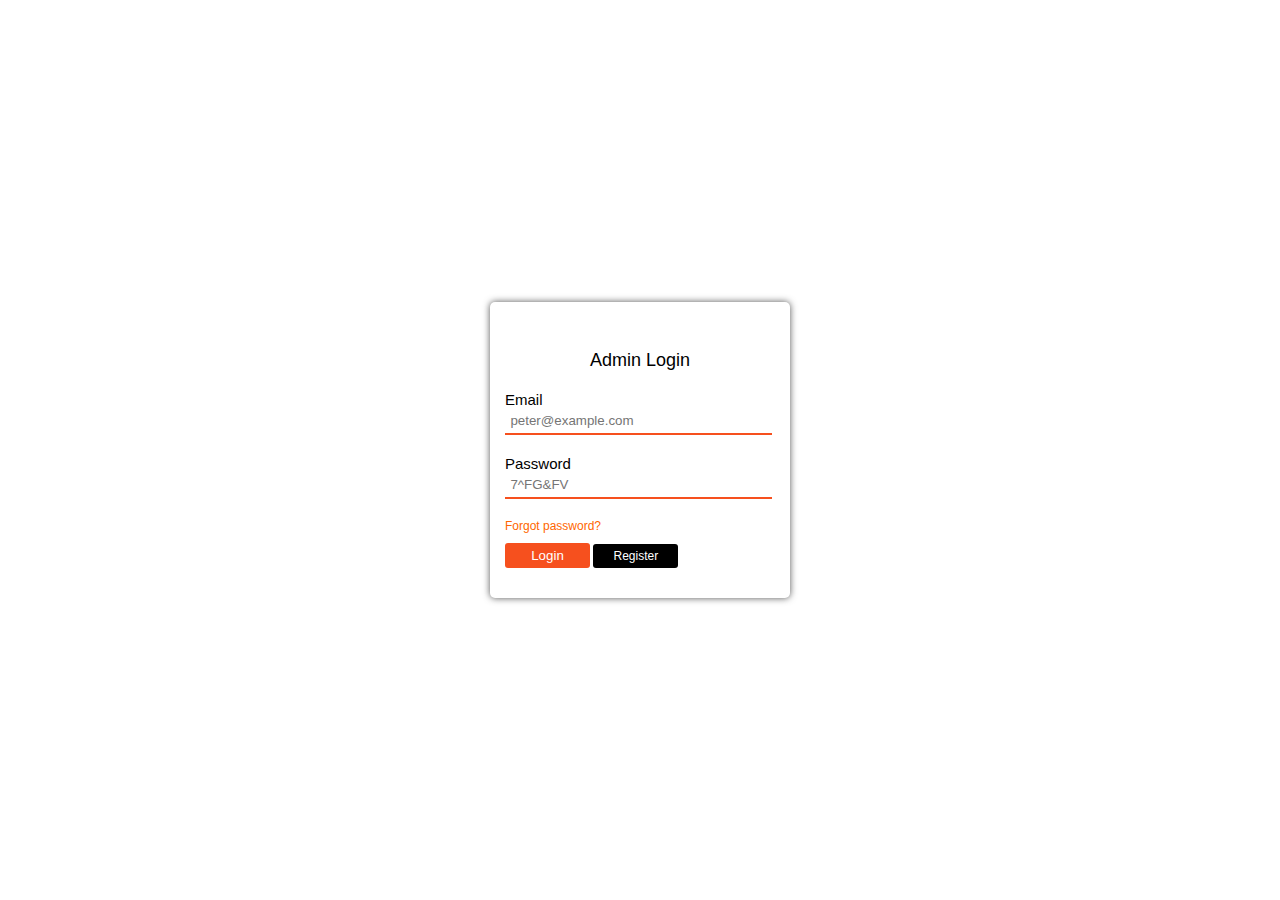
<file: index.html>
<!DOCTYPE html>
<html lang="en" dir="ltr">
    <head>
        <meta charset="utf-8">
        <meta name="viewport" content="width=device-width, initial-scale=1.0">
        <title>Team-229</title>
        <link rel="stylesheet" type="text/css" href="css/login.css">
        <link rel="stylesheet" type="text/css" href="css/main.css">
        <script src="js/jquery.js"></script>
        <script src="js/main.js"></script>
    </head>
    <body>
        <div class="boxlayout boxshadow">
            <div>
                <form method="post" action="">
                    <p>Admin Login</p>
                    <label>Email</label>
                    <input type="text" name="email" placeholder="peter@example.com" />
                    <label>Password</label>
                    <input type="password" name="password" placeholder="7^FG&FV" />
                    <a href="#">Forgot password?</a><br />
                    <button type="submit" name="login">Login</button>
                    <a class="link_alt" href="createaccount.html">Register</a>
                    <p class="error" style="display: none; clear: both;"></p>
                </form>
            </div>
        </div>
    </body>
</html>
</file>
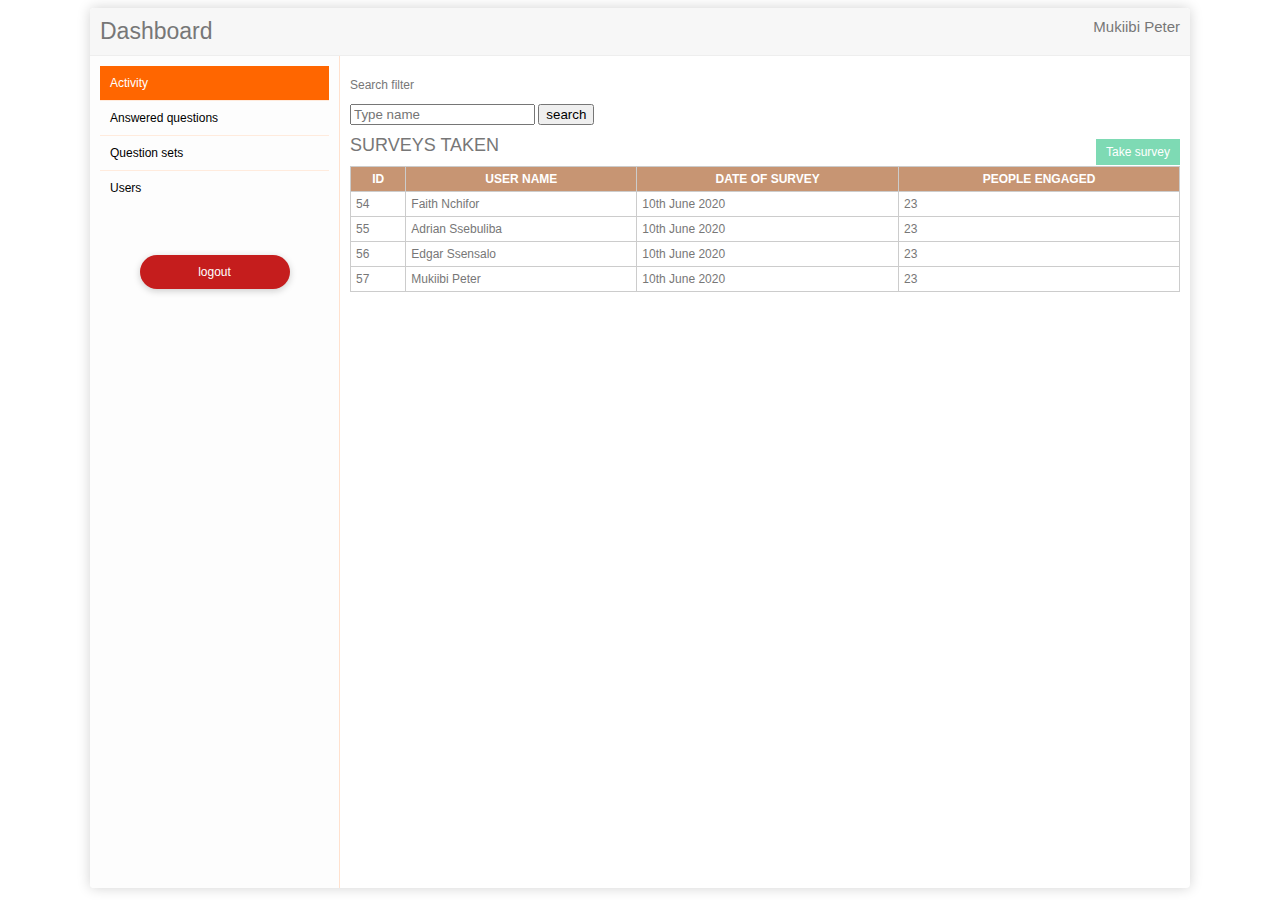
<file: activities.html>
<!DOCTYPE html>
<html lang="en" dir="ltr">
    <head>
        <meta charset="utf-8">
        <meta name="viewport" content="width=device-width, initial-scale=1.0">
        <title>Team-229</title>
        <link rel="stylesheet" type="text/css" href="css/login.css">
        <link rel="stylesheet" type="text/css" href="css/main.css">
        <link rel="stylesheet" type="text/css" href="css/user.css">
        <script src="js/jquery.js"></script>
        <script src="js/main.js"></script>
        <script src="js/users.js"></script>
    </head>
    <body>
        <div class="user_container">
            <div class="mg10 ca">
                <div class="topbar ca">
                    <p>Dashboard</p>
                    <p>Mukiibi Peter</p>
                </div>
                <nav class="nav">
                    <div>
                        <a href="activities.html" style="background: #ff6600;color: #fff;">Activity</a>
                        <a href="answered.html">Answered questions</a>
                        <a href="questions.html">Question sets</a>
                        <a href="users.html">Users</a>
                        <a href="index.html">logout</a>
                    </div>
                </nav>
                <section class="r">
                    <div>
                        <div class="searchbar">
                            <p>Search filter</p>
                            <div class="ca">
                                <input type="text" placeholder="Type name" />
                                <button>search</button>
                            </div>
                        </div>
                        <p class="ph1">SURVEYS TAKEN</p>
                        <a href="takesurvey.html" class="survey">Take survey</a>
                        <!-- search results table -->
                        <table cellpadding="0" cellspacing="0">
                            <tr>
                                <th>ID</th>
                                <th>USER NAME</th>
                                <th>DATE OF SURVEY</th>
                                <th>PEOPLE ENGAGED</th>
                            </tr>
                            <tr>
                                <td>54</td>
                                <td>Faith Nchifor</td>
                                <td>10th June 2020</td>
                                <td>23</td>
                            </tr>
                            <tr>
                                <td>55</td>
                                <td>Adrian Ssebuliba</td>
                                <td>10th June 2020</td>
                                <td>23</td>
                            </tr>
                            <tr>
                                <td>56</td>
                                <td>Edgar Ssensalo</td>
                                <td>10th June 2020</td>
                                <td>23</td>
                            </tr>
                            <tr>
                                <td>57</td>
                                <td>Mukiibi Peter</td>
                                <td>10th June 2020</td>
                                <td>23</td>
                            </tr>
                        </table>
                        <!-- end of results -->
                    </div>
                </section>
            </div>
        </div>
    </body>
</html>
</file>
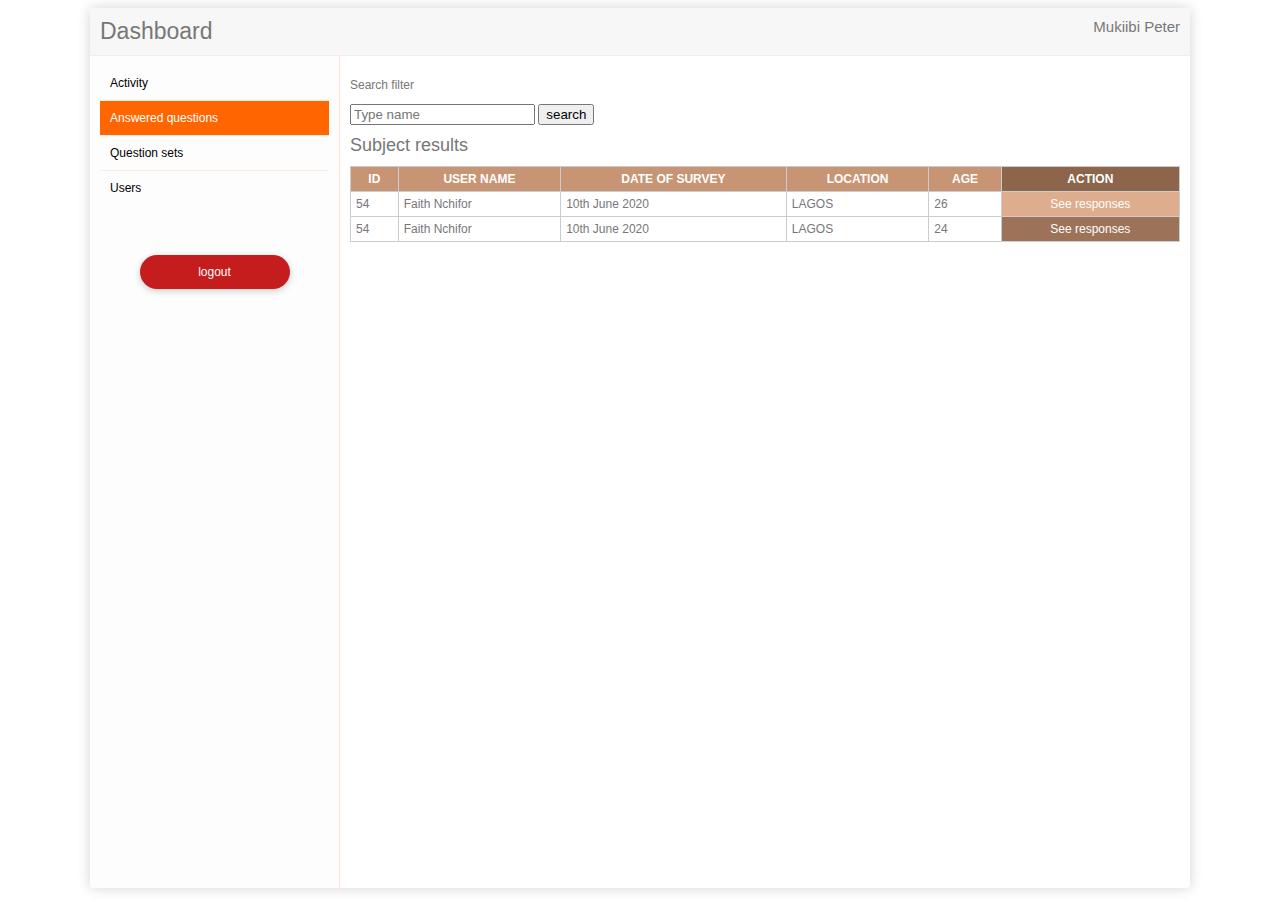
<file: answered.html>
<!DOCTYPE html>
<html lang="en" dir="ltr">
    <head>
        <meta charset="utf-8">
        <meta name="viewport" content="width=device-width, initial-scale=1.0">
        <title>Team-229</title>
        <link rel="stylesheet" type="text/css" href="css/login.css">
        <link rel="stylesheet" type="text/css" href="css/main.css">
        <link rel="stylesheet" type="text/css" href="css/user.css">
        <script src="js/jquery.js"></script>
        <script src="js/users.js"></script>
    </head>
    <body>
        <div class="user_container">
            <div class="mg10 ca">
                <div class="topbar ca">
                    <p>Dashboard</p>
                    <p>Mukiibi Peter</p>
                </div>
                <nav class="nav">
                    <div>
                        <a href="activities.html">Activity</a>
                        <a href="answered.html" style="background: #ff6600;color: #fff;">Answered questions</a>
                        <a href="questions.html">Question sets</a>
                        <a href="users.html">Users</a>
                        <a href="index.html">logout</a>
                    </div>
                </nav>
                <section class="r">
                    <div>
                        <div class="searchbar">
                            <p>Search filter</p>
                            <div class="ca">
                                <input type="text" placeholder="Type name" />
                                <button>search</button>
                            </div>
                        </div>
                        <!-- search results table -->
                        <p class="ph1">Subject results</p>
                        <table cellpadding="0" cellspacing="0">
                            <tr>
                                <th>ID</th>
                                <th>USER NAME</th>
                                <th>DATE OF SURVEY</th>
                                <th>LOCATION</th>
                                <th>AGE</th>
                                <th style="background: #8c654b;">ACTION</th>
                            </tr>
                            <tr>
                                <td>54</td>
                                <td>Faith Nchifor</td>
                                <td>10th June 2020</td>
                                <td>LAGOS</td>
                                <td>26</td>
                                <td><a href="responses.html" class="responses">See responses</a></td>
                            </tr>
                            <tr>
                                <td>54</td>
                                <td>Faith Nchifor</td>
                                <td>10th June 2020</td>
                                <td>LAGOS</td>
                                <td>24</td>
                                <td><a href="responses.html" class="responses">See responses</a></td>
                            </tr>
                        </table>
                        <!-- end of list -->
                    </div>
                </section>
            </div>
        </div>
    </body>
</html>
</file>
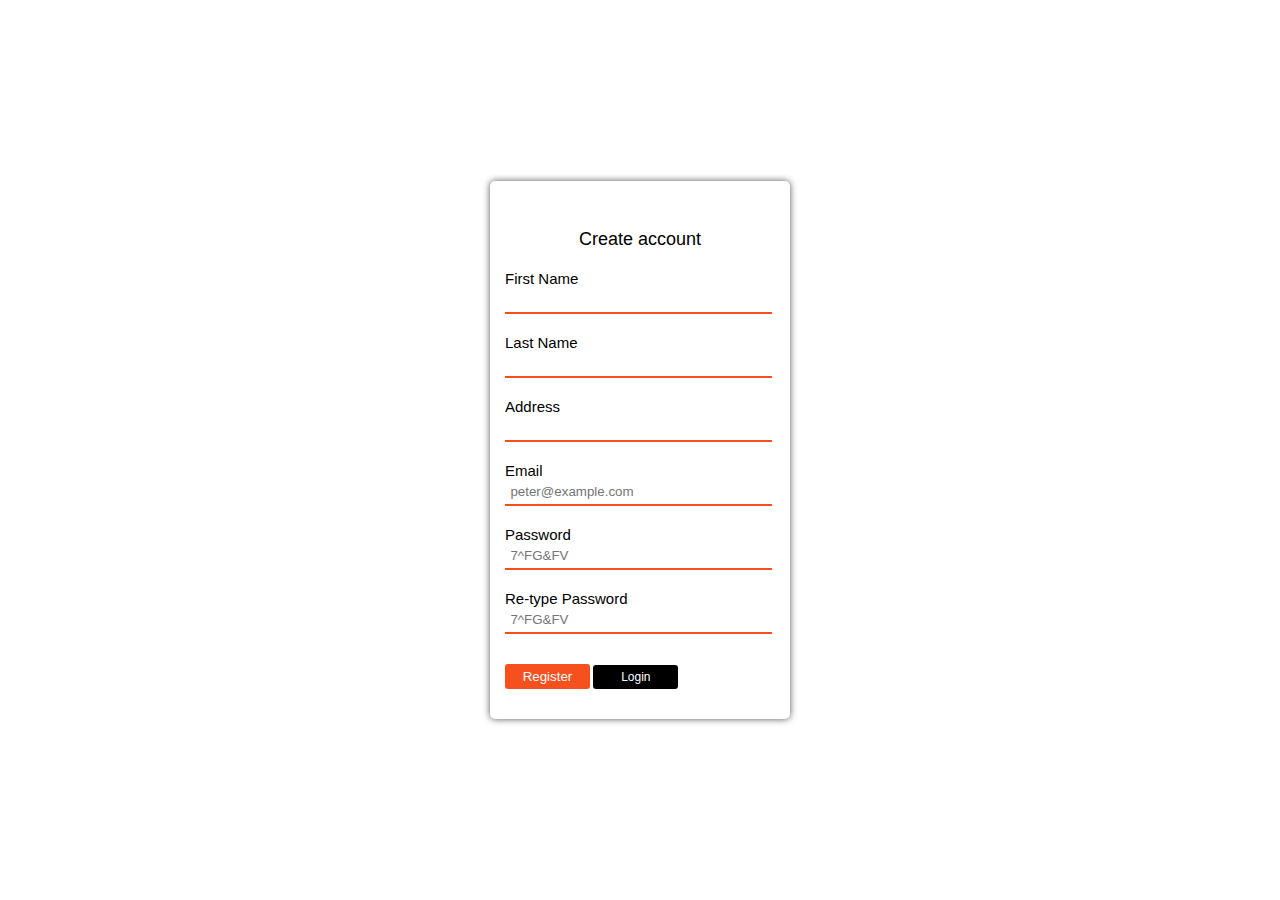
<file: createaccount.html>
<!DOCTYPE html>
<html lang="en" dir="ltr">
    <head>
        <meta charset="utf-8">
        <meta name="viewport" content="width=device-width, initial-scale=1.0">
        <title>Team-229</title>
        <link rel="stylesheet" type="text/css" href="https://buildforsdg.github.io/Frontend229/css/login.css">
        <link rel="stylesheet" type="text/css" href="https://buildforsdg.github.io/Frontend229/css/main.css">
        <script src="https://buildforsdg.github.io/Frontend229/js/jquery.js"></script>
        <script src="https://buildforsdg.github.io/Frontend229/js/main.js"></script>
    </head>
    <body>
        <div class="boxlayout boxshadow">
            <div>
                <form method="post" action="">
                    <p>Create account</p>
                    <label>First Name</label>
                    <input type="text" name="fname" />
                    <label>Last Name</label>
                    <input type="text" name="lname" />
                    <label>Address</label>
                    <input type="text" name="address" />
                    <label>Email</label>
                    <input type="text" name="email" placeholder="peter@example.com" />
                    <label>Password</label>
                    <input type="password" name="pass1" placeholder="7^FG&FV" />
                    <label>Re-type Password</label>
                    <input type="password" name="pass2" placeholder="7^FG&FV" />
                    <button type="submit" name="login">Register</button>
                    <a class="link_alt" href="index.html">Login</a>
                    <p class="error" style="display: none; clear: both;"></p>
                </form>
            </div>
        </div>
    </body>
</html>
</file>
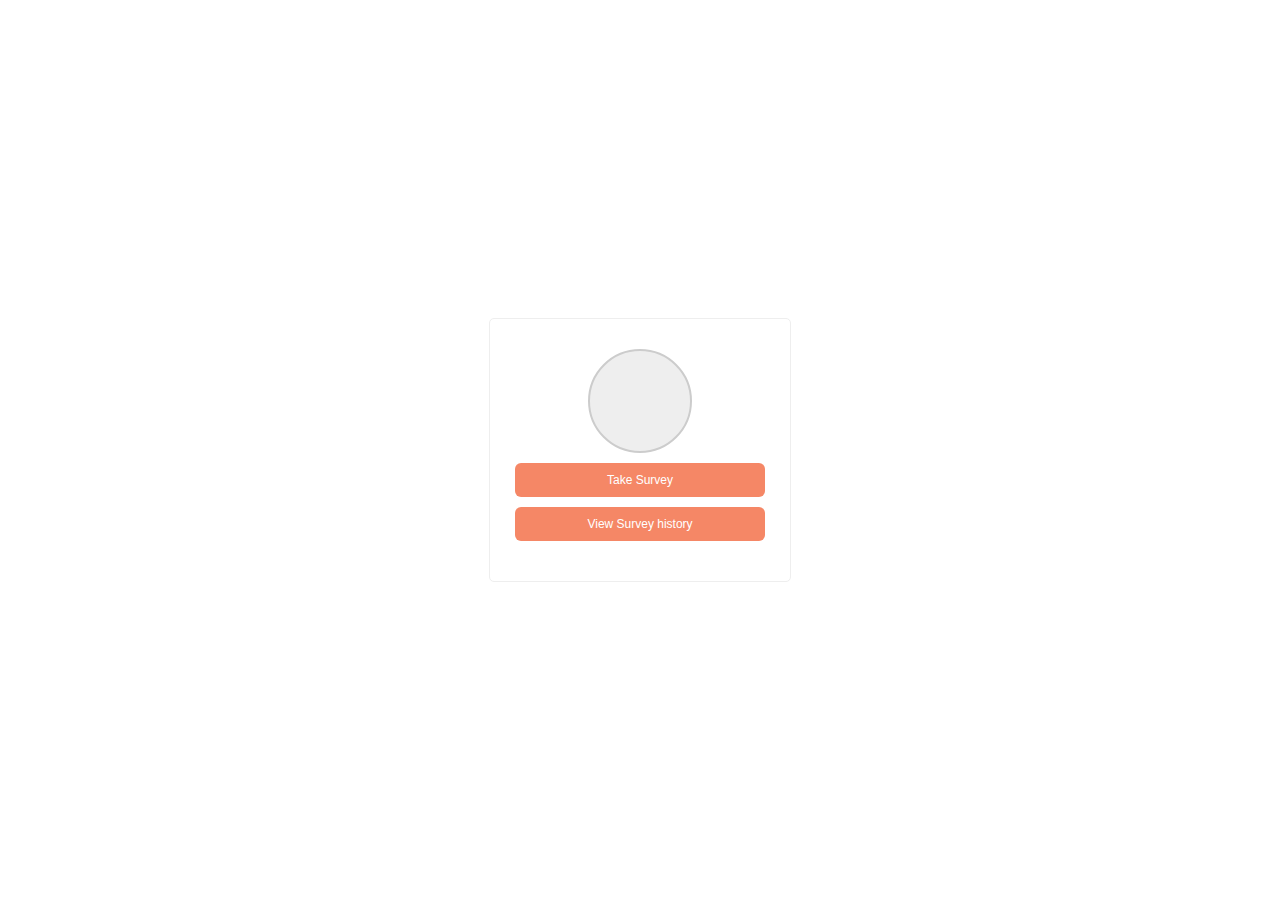
<file: home.html>
<!DOCTYPE html>
<html lang="en" dir="ltr">
    <head>
        <meta charset="utf-8">
        <meta name="viewport" content="width=device-width, initial-scale=1.0">
        <title>Team-229</title>
        <link rel="stylesheet" type="text/css" href="https://buildforsdg.github.io/Frontend229/css/login.css">
        <link rel="stylesheet" type="text/css" href="https://buildforsdg.github.io/Frontend229/css/main.css">
        <script src="https://buildforsdg.github.io/Frontend229/js/jquery.js"></script>
        <script src="https://buildforsdg.github.io/Frontend229/js/main.js"></script>
    </head>
    <body>
        <div class="boxlayout boxborder">
            <div>
                <div class="logo_section"></div>
                <div class="bigButton"><a href="takesurvey.html">Take Survey</a></div>
                <div class="bigButton"><a href="home.php?survey">View Survey history</a></div>
            </div>
        </div>
    </body>
</html>
</file>
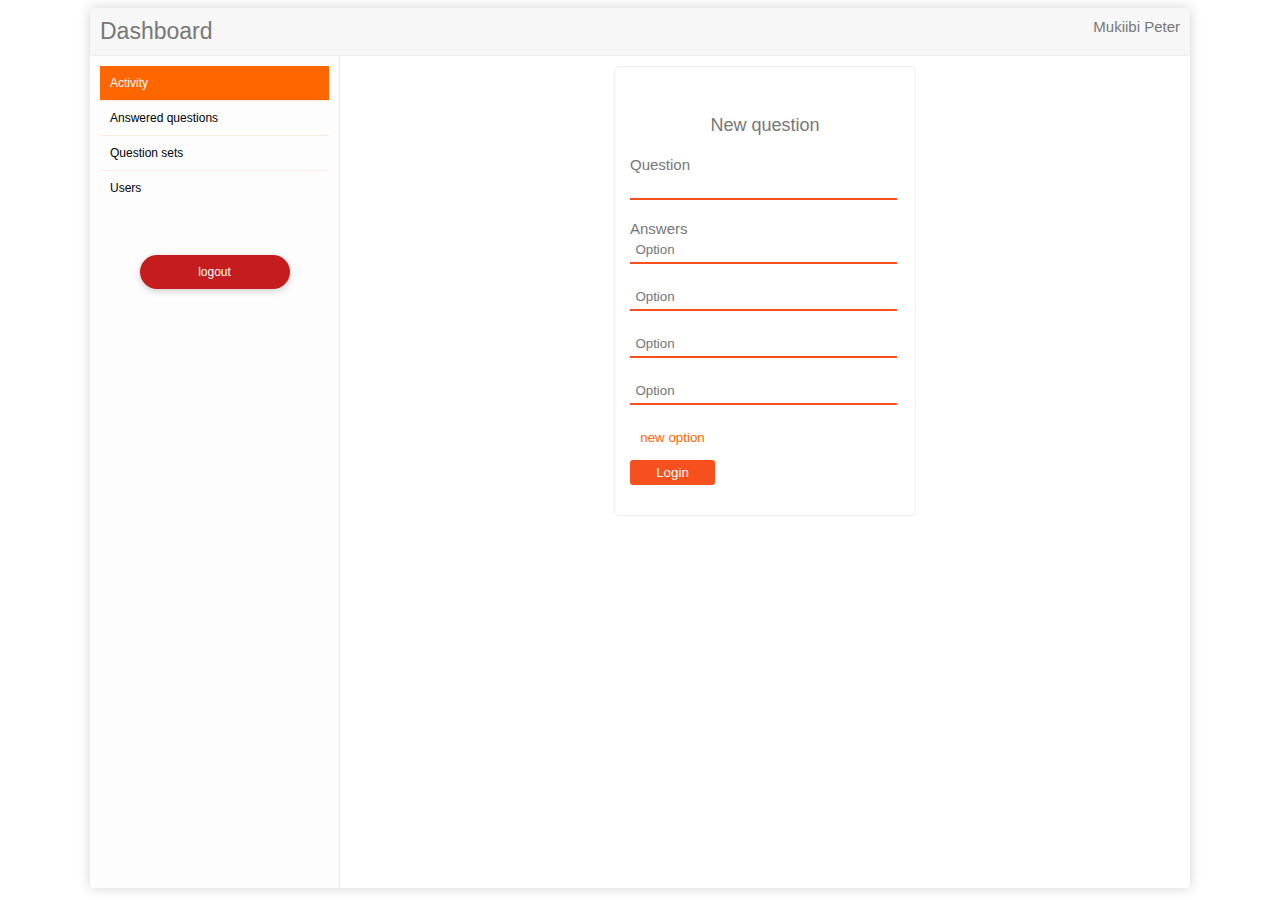
<file: newquestion.html>
<!DOCTYPE html>
<html lang="en" dir="ltr">
    <head>
        <meta charset="utf-8">
        <meta name="viewport" content="width=device-width, initial-scale=1.0">
        <title>Team-229</title>
        <link rel="stylesheet" type="text/css" href="css/login.css">
        <link rel="stylesheet" type="text/css" href="css/main.css">
        <link rel="stylesheet" type="text/css" href="css/user.css">
        <script src="js/jquery.js"></script>
        <script src="js/users.js"></script>
    </head>
    <body>
        <div class="user_container">
            <div class="mg10 ca">
                <div class="topbar ca">
                    <p>Dashboard</p>
                    <p>Mukiibi Peter</p>
                </div>
                <nav class="nav">
                    <div>
                        <a href="activities.html" style="background: #ff6600;color: #fff;">Activity</a>
                        <a href="answered.html">Answered questions</a>
                        <a href="questions.html">Question sets</a>
                        <a href="users.html">Users</a>
                        <a href="index.html">logout</a>
                    </div>
                </nav>
                <section class="r">
                    <div>
                        <div class="boxlayout boxborder">
                            <div>
                                <!-- this form will be used to record questions that will appear on the questioniare -->
                                <form method="post" action="activities.html">
                                    <p>New question</p>
                                    <label>Question</label>
                                    <input type="text" />
                                    <label>Answers</label>
                                    <input type="text" placeholder="Option" />
                                    <input type="text" placeholder="Option" />
                                    <input type="text" placeholder="Option" />
                                    <input type="text" placeholder="Option" />
                                    <!-- this button will be used to add one field to the above options when clicked -->
                                    <button type="button" style="margin-top: 0px;background: #fff;color: #ff6600;">new option</button><br />
                                    <button type="submit" name="login">Login</button>
                                </form>
                            </div>
                        </div>
                    </div>
                </section>
            </div>
        </div>
    </body>
</html>
</file>
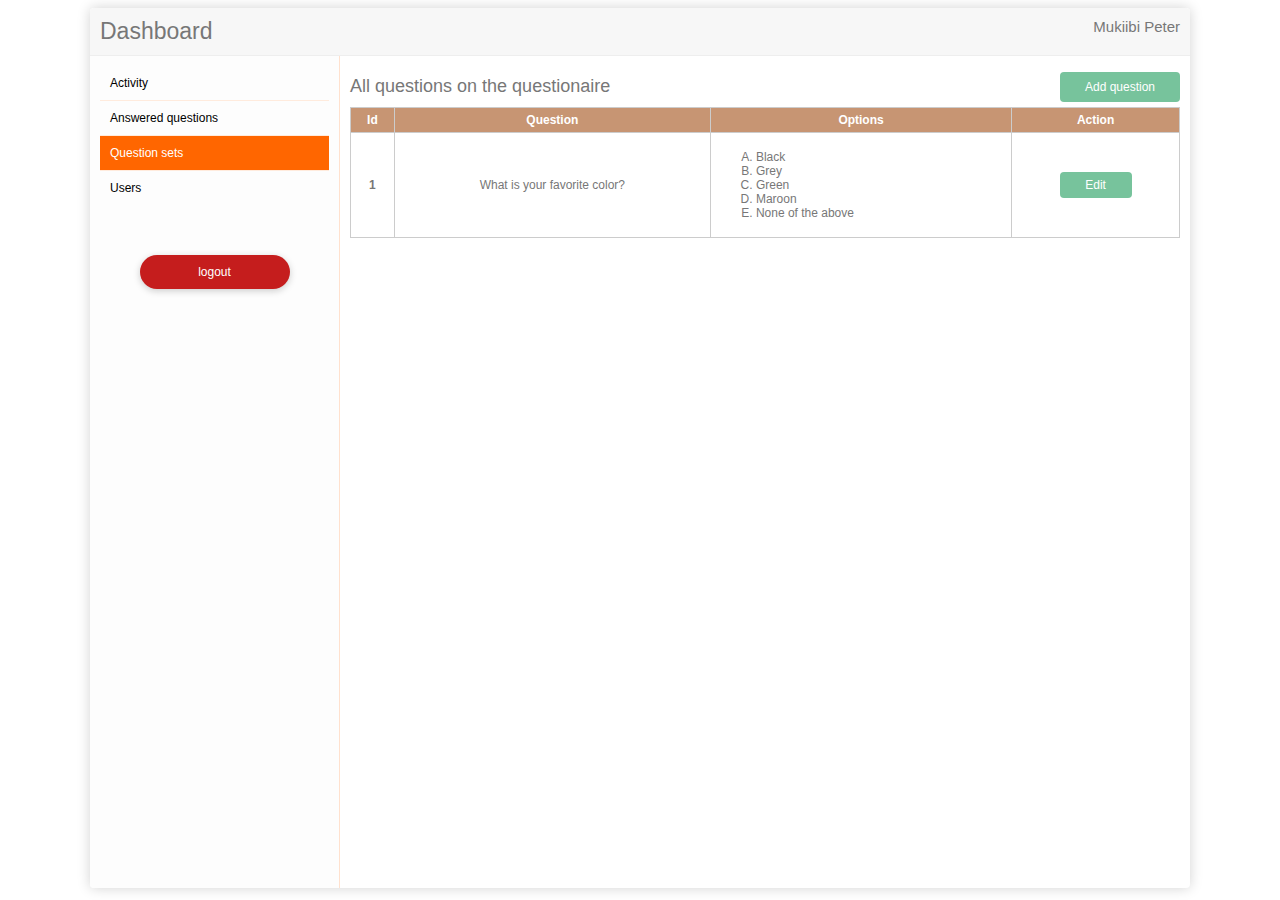
<file: questions.html>
<!DOCTYPE html>
<html lang="en" dir="ltr">
    <head>
        <meta charset="utf-8">
        <meta name="viewport" content="width=device-width, initial-scale=1.0">
        <title>Team-229</title>
        <link rel="stylesheet" type="text/css" href="css/login.css">
        <link rel="stylesheet" type="text/css" href="css/main.css">
        <link rel="stylesheet" type="text/css" href="css/user.css">
        <script src="js/jquery.js"></script>
        <script src="js/main.js"></script>
        <script src="js/users.js"></script>
    </head>
    <body>
        <div class="user_container">
            <div class="mg10 ca">
                <div class="topbar ca">
                    <p>Dashboard</p>
                    <p>Mukiibi Peter</p>
                </div>
                <nav class="nav">
                    <div>
                        <a href="activities.html">Activity</a>
                        <a href="answered.html">Answered questions</a>
                        <a href="questions.html" style="background: #ff6600;color: #fff;">Question sets</a>
                        <a href="users.html">Users</a>
                        <a href="index.html">logout</a>
                    </div>
                </nav>
                <section class="r">
                    <div>
                        <!-- This section will show all the queations as recorded by the administrator -->
                        <p class="ph1">All questions on the questionaire</p>
                        <a href="newquestion.html" class="newQuestion">Add question</a>
                        <table cellpadding="0" cellspacing="0">
                            <tr>
                                <th>Id</th>
                                <th>Question</th>
                                <th>Options</th>
                                <th>Action</th>
                            </tr>
                            <tr>
                                <td align="center"><strong>1</strong></td>
                                <td align="center">What is your favorite color?</td>
                                <td>
                                    <ol type="A">
                                        <li>Black</li>
                                        <li>Grey</li>
                                        <li>Green</li>
                                        <li>Maroon</li>
                                        <li>None of the above</li>
                                    </ol>
                                </td>
                                <td><a href="#" class="editbutton">Edit</a></td>
                            </tr>
                        </table>
                    </div>
                </section>
            </div>
        </div>
    </body>
</html>
</file>
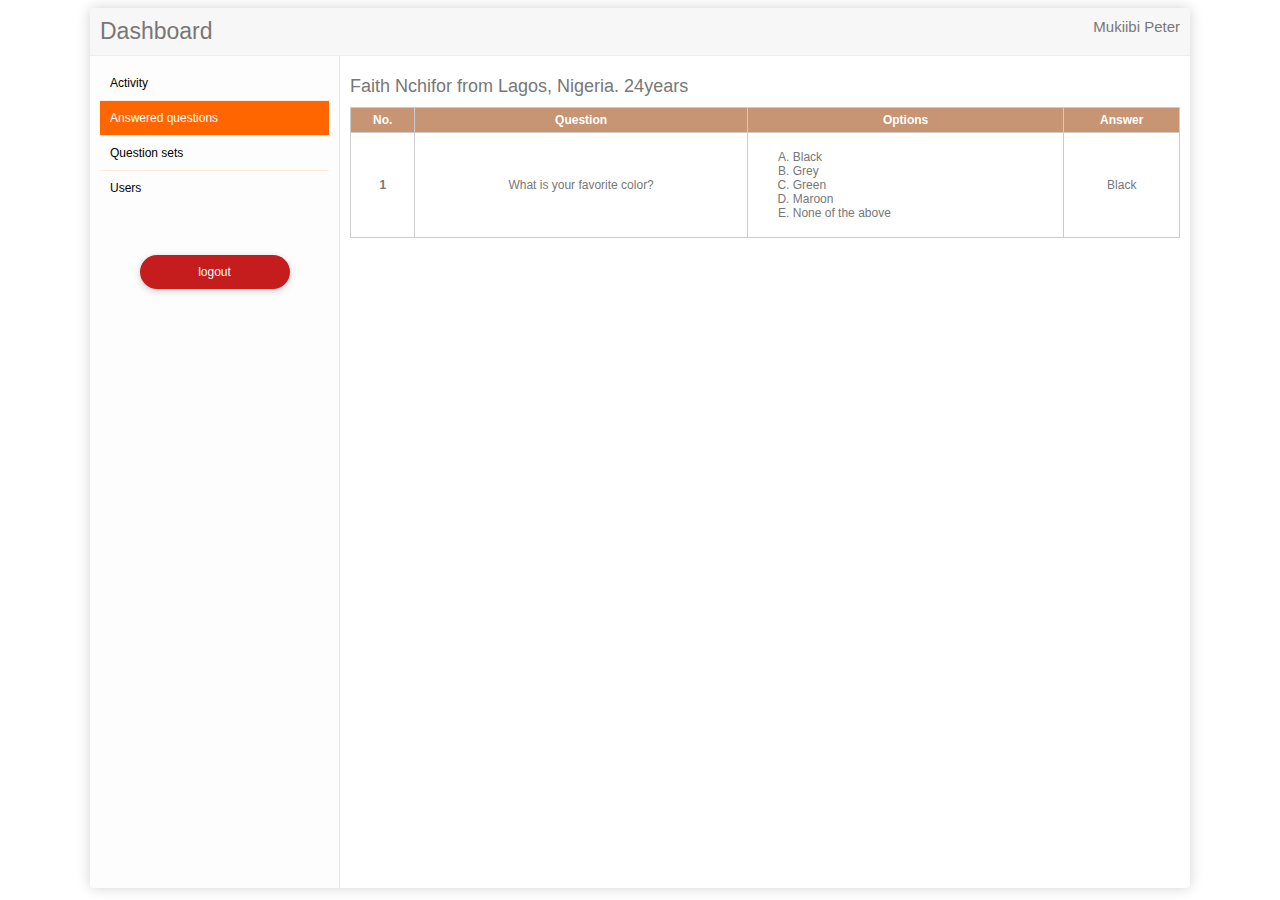
<file: responses.html>
<!DOCTYPE html>
<html lang="en" dir="ltr">
    <head>
        <meta charset="utf-8">
        <meta name="viewport" content="width=device-width, initial-scale=1.0">
        <title>Team-229</title>
        <link rel="stylesheet" type="text/css" href="css/login.css">
        <link rel="stylesheet" type="text/css" href="css/main.css">
        <link rel="stylesheet" type="text/css" href="css/user.css">
        <script src="js/jquery.js"></script>
        <script src="js/users.js"></script>
    </head>
    <body>
        <div class="user_container">
            <div class="mg10 ca">
                <div class="topbar ca">
                    <p>Dashboard</p>
                    <p>Mukiibi Peter</p>
                </div>
                <nav class="nav">
                    <div>
                        <a href="activities.html">Activity</a>
                        <a href="answered.html" style="background: #ff6600;color: #fff;">Answered questions</a>
                        <a href="questions.html">Question sets</a>
                        <a href="users.html">Users</a>
                        <a href="index.html">logout</a>
                    </div>
                </nav>
                <section class="r">
                    <div>
                        <!-- This section shows the questioned subject and their answers -->
                        <p class="ph1">Faith Nchifor from Lagos, Nigeria. 24years</p>
                        <table cellpadding="0" cellspacing="0">
                            <tr>
                                <th>No.</th>
                                <th>Question</th>
                                <th>Options</th>
                                <th>Answer</th>
                            </tr>
                            <tr>
                                <td align="center"><strong>1</strong></td>
                                <td align="center">What is your favorite color?</td>
                                <td>
                                    <ol type="A">
                                        <li>Black</li>
                                        <li>Grey</li>
                                        <li>Green</li>
                                        <li>Maroon</li>
                                        <li>None of the above</li>
                                    </ol>
                                </td>
                                <td align="center">Black</td>
                            </tr>
                        </table>
                    </div>
                </section>
            </div>
        </div>
    </body>
</html>
</file>
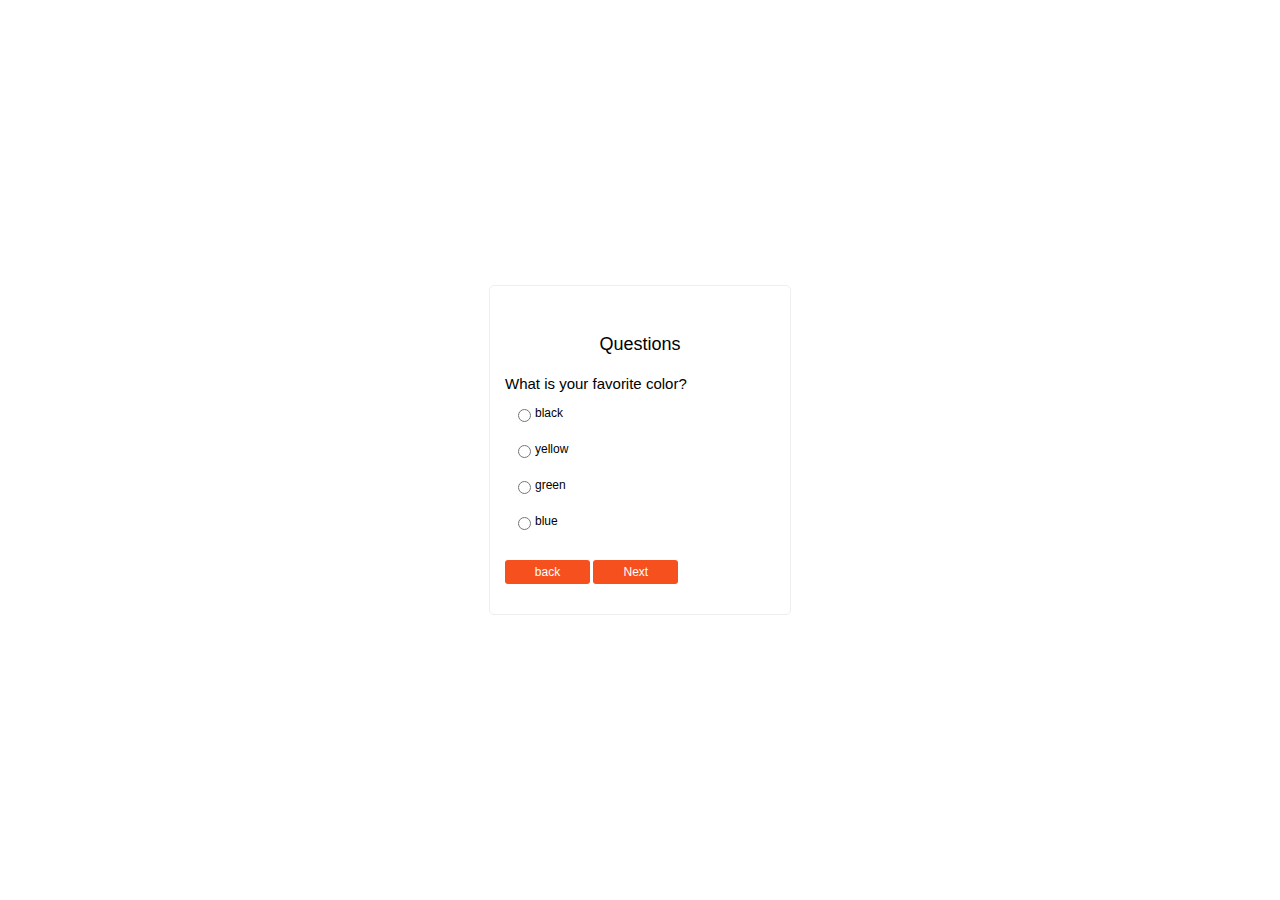
<file: takesurvey.html>
<!DOCTYPE html>
<html lang="en" dir="ltr">
    <head>
        <meta charset="utf-8">
        <title>Take survey</title>
        <link rel="stylesheet" type="text/css" href="https://buildforsdg.github.io/Frontend229/css/login.css">
        <link rel="stylesheet" type="text/css" href="https://buildforsdg.github.io/Frontend229/css/main.css">
        <script src="https://buildforsdg.github.io/Frontend229/js/jquery.js"></script>
        <script src="https://buildforsdg.github.io/Frontend229/js/main.js"></script>
    </head>
    <body>
        <div id="surveybox1" style="display: none;">
            <div>
                <p>Participant details</p>
                <label>First Name</label>
                <input type="text" name="fname" placeholder="e.g Edgar" />
                <label>Last Name</label>
                <input type="text" name="lname" placeholder="e.g Ssensalo" />
                <label>Age</label>
                <input type="number" name="age" placeholder="e.g 63" />
                <label>Gender</label>
                <select>
                    <option value="none">select gender</option>
                    <option value="M">Male</option>
                    <option value="F">Female</option>
                </select>
                <label>Remarks</label>
                <textarea placeholder="remarks"></textarea>
                <div class="dummyButton" onclick="$('#surveybox2')[0].className = 'boxlayout boxborder'; $('#surveybox2')[0].style.display = 'block'; $('#surveybox1')[0].style.display = 'none'; $('#surveybox1')[0].className = ''; box_position();">Next</div>
            </div>
        </div>
        <div class="boxlayout boxborder" id="surveybox2">
            <div>
                <p>Questions</p>
                <label>What is your favorite color?</label><br /><br />
                <div class="answuers">
                    <div>
                        <table cellpadding="0" cellspacing="0">
                            <tr>
                                <td style="width: 30px;"><input type="radio" name="question1" value="black" /></td>
                                <td style="vertical-align: baseline;">black</td>
                            </tr>
                            <tr>
                                <td style="width: 30px;"><input type="radio" name="question1" value="yellow" /></td>
                                <td style="vertical-align: baseline;">yellow</td>
                            </tr>
                            <tr>
                                <td style="width: 30px;"><input type="radio" name="question1" value="green" /></td>
                                <td style="vertical-align: baseline;">green</td>
                            </tr>
                            <tr>
                                <td style="width: 30px;"><input type="radio" name="question1" value="blue" /></td>
                                <td style="vertical-align: baseline;">blue</td>
                            </tr>
                        </table>
                    </div>
                </div>
                <div class="dummyButton" onclick="$('#surveybox1')[0].className = 'boxlayout boxborder'; $('#surveybox1')[0].style.display = 'block'; $('#surveybox2')[0].style.display = 'none'; $('#surveybox2')[0].className = ''; box_position();">back</div>
                <div class="dummyButton">Next</div>
            </div>
        </div>
    </body>
</html>
</file>
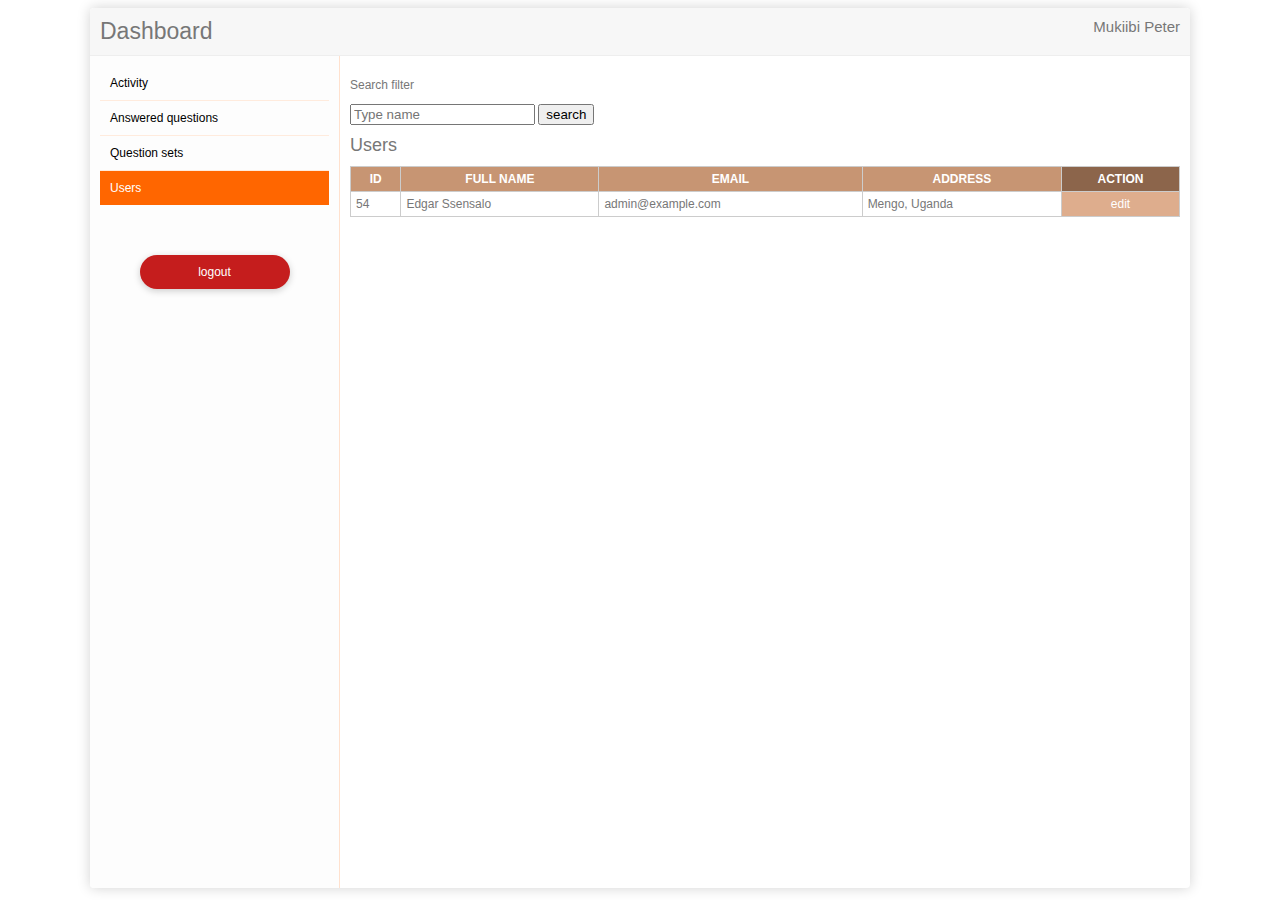
<file: users.html>
<!DOCTYPE html>
<html lang="en" dir="ltr">
    <head>
        <meta charset="utf-8">
        <meta name="viewport" content="width=device-width, initial-scale=1.0">
        <title>Team-229</title>
        <link rel="stylesheet" type="text/css" href="css/login.css">
        <link rel="stylesheet" type="text/css" href="css/main.css">
        <link rel="stylesheet" type="text/css" href="css/user.css">
        <script src="js/jquery.js"></script>
        <script src="js/users.js"></script>
    </head>
    <body>
        <div class="user_container">
            <div class="mg10 ca">
                <div class="topbar ca">
                    <p>Dashboard</p>
                    <p>Mukiibi Peter</p>
                </div>
                <nav class="nav">
                    <div>
                        <a href="activities.html">Activity</a>
                        <a href="answered.html">Answered questions</a>
                        <a href="questions.html">Question sets</a>
                        <a href="users.html" style="background: #ff6600;color: #fff;">Users</a>
                        <a href="index.html">logout</a>
                    </div>
                </nav>
                <section class="r">
                    <div>
                        <div class="searchbar">
                            <p>Search filter</p>
                            <div class="ca">
                                <input type="text" placeholder="Type name" />
                                <button>search</button>
                            </div>
                        </div>
                        <!-- Here's a list of users who signed up -->
                        <p class="ph1">Users</p>
                        <table cellpadding="0" cellspacing="0">
                            <tr>
                                <th>ID</th>
                                <th>FULL NAME</th>
                                <th>EMAIL</th>
                                <th>ADDRESS</th>
                                <th style="background: #8c654b;">ACTION</th>
                            </tr>
                            <tr>
                                <td>54</td>
                                <td>Edgar Ssensalo</td>
                                <td>admin@example.com</td>
                                <td>Mengo, Uganda</td>
                                <td><a href="#" class="edituser">edit</a></td>
                            </tr>
                        </table>
                    </div>
                </section>
            </div>
        </div>
    </body>
</html>
</file>
<file: css/login.css>
.boxlayout{
    max-width: 300px;
    margin: 0px auto;
    overflow: hidden;
    border-radius: 5px;
}
.boxshadow{
    box-shadow: 0px 0px 7px #555;
}
.boxborder{
    border: 1px solid #eee;
}
.boxlayout > div{
    margin: 10px;
    padding: 20px 5px;
}
.boxlayout > div p:nth-child(1){
    font-size: 18px;
    text-align: center;
    margin-bottom: 20px;
}
.boxlayout > div p.error{
    color: #f00;
    padding: 7px 0px;
}
.boxlayout > div label{
    font-size: 15px;
    /* margin: 5px 0px; */
}
.boxlayout > div input, .boxlayout > div select, .boxlayout > div textarea{
    resize: none;
    border: none;
    border-bottom: 2px solid #f6501e;
    color: #000;
    padding: 5px 2%;
    width: 95%;
    cursor: pointer;
    margin-bottom: 20px;
}
.boxlayout > div textarea{
    border: 1px solid #ffab91;
    border-radius: 4px;
    height: 54px;
}
.boxlayout > div button, .link_alt, .dummyButton{
    background: #f6501e;
    color: #fff;
    display: inline-block;
    padding: 5px 0px;
    width: 85px;
    cursor: pointer;
    border: none;
    margin-top: 10px;
    border-radius: 3px;
    text-align: center;
}
.link_alt{
    background: #000;
}
</file>
<file: css/main.css>
*{
    font-family: sans-serif;
    outline: none;
    transition: 0.3s all;
}
body, html{
    font-size: 12px;
}
a{
    color: #ff6600;
    text-decoration: none;
}
.bigButton{
    margin: 10px;
}
.logo_section{
    border-radius: 100px;
    width: 100px;
    height: 100px;
    background: #eee;
    border: 2px solid #ccc;
    margin: 0px auto;
}
.bigButton a{
    color: #fff;
    background: #f58766;
    text-align: center;
    display: block;
    padding: 10px;
    border-radius: 6px;
    transition: 1s;
}
.bigButton a:hover{
    background: #000;
    transform: scale(1.1);
    transition: .1s;
}
.survey_slidemaster{
    border: 1px solid #000;
    max-width: 500px;
    margin: 0px auto;
}
</file>
<file: css/user.css>
nav.nav{
    float: left;
    width: 250px;
}
nav.nav > div{
    border-right: 1px solid #ffe1ce;
    padding: 10px;
    background: #fdfdfd;
}
nav.nav a{
    display: block;
    border-top: 1px solid #ffebdd;
    padding: 10px;
    color: #000;
}
nav.nav a:first-child{
    border: none;
}
nav.nav a:last-child{
    border: none;
    background: #c51d1d;
    color: #fff;
    max-width: 130px;
    border-radius: 100px;
    text-align: center;
    box-shadow: 0px 2px 7px #ccc;
    margin: 50px auto;
}
section{
    float: left;
    color: #777;
    /* background: #000; */
    /* height: 100px; */
}
section.r > div{
    padding: 10px;
    overflow: hidden;
    overflow-y: auto;

}
.topbar{
    border-bottom: 1px solid #eee;
    padding: 10px;
    color: #777;
    background: #f7f7f7;
}

.topbar p:nth-child(1){
    float: left;
    font-size: 23px;
}
.topbar p:nth-child(2){
    float: right;
    font-size: 15px;
}

.user_container{
    margin: 0px auto;
    max-width: 1100px;
}
.topbar::after{
    display: block;
    content: '';
    clear: both;
}
.topbar *{
    margin: 0px;
    padding: 0px;
}
.user_container > div{
    /* border: 1px solid #ccc; */
    box-shadow: 0px 0px 13px #d2d2d2;
    border-radius: 4px;
    overflow: hidden;
}
section.r .ph1{
    font-size: 18px;
    margin: 10px 0px;
}
section.r .survey{
    display: block;
    float: right;
    margin-top: -27px;
    background: #7edab4;
    padding: 6px 10px;
    color: #fff;
}
section.r table{
    border: 1px solid #ccc;
    border-top: none;
    border-right: none;
    width: 100%;
}
section.r table tr:nth-child(1){
    background: #c79573;
    color: #fff;
}
section.r table th, section.r table td{
    border: 1px solid #ccc;
    border-bottom: none;
    border-left: none;
    padding: 5px;
}
section.r table tr:hover{
    transition: none;
    background: #ff6600;
    cursor: pointer;
    color: #fff;
}
section.r table .responses, section.r table .edituser{
    background: #9c7358;
    color: #fff;
    display: block;
    margin: -5px;
    padding: 5px;
    text-align: center;
}
section.r table tr:nth-child(even) .responses, section.r table tr:nth-child(even) .edituser{
    background: #dead8d;
}
section.r table .editbutton, .newQuestion{
    margin: 0px auto;
    background: #77c39c;
    display: block;
    width: 72px;
    text-align: center;
    color: #fff;
    padding: 6px 0px;
    border-radius: 4px;
}
.newQuestion{
    width: 120px;
    float: right;
    margin-top: -35px;
    padding: 8px 0px;
}
button.newoption{
    background: #000;
}
</file>
